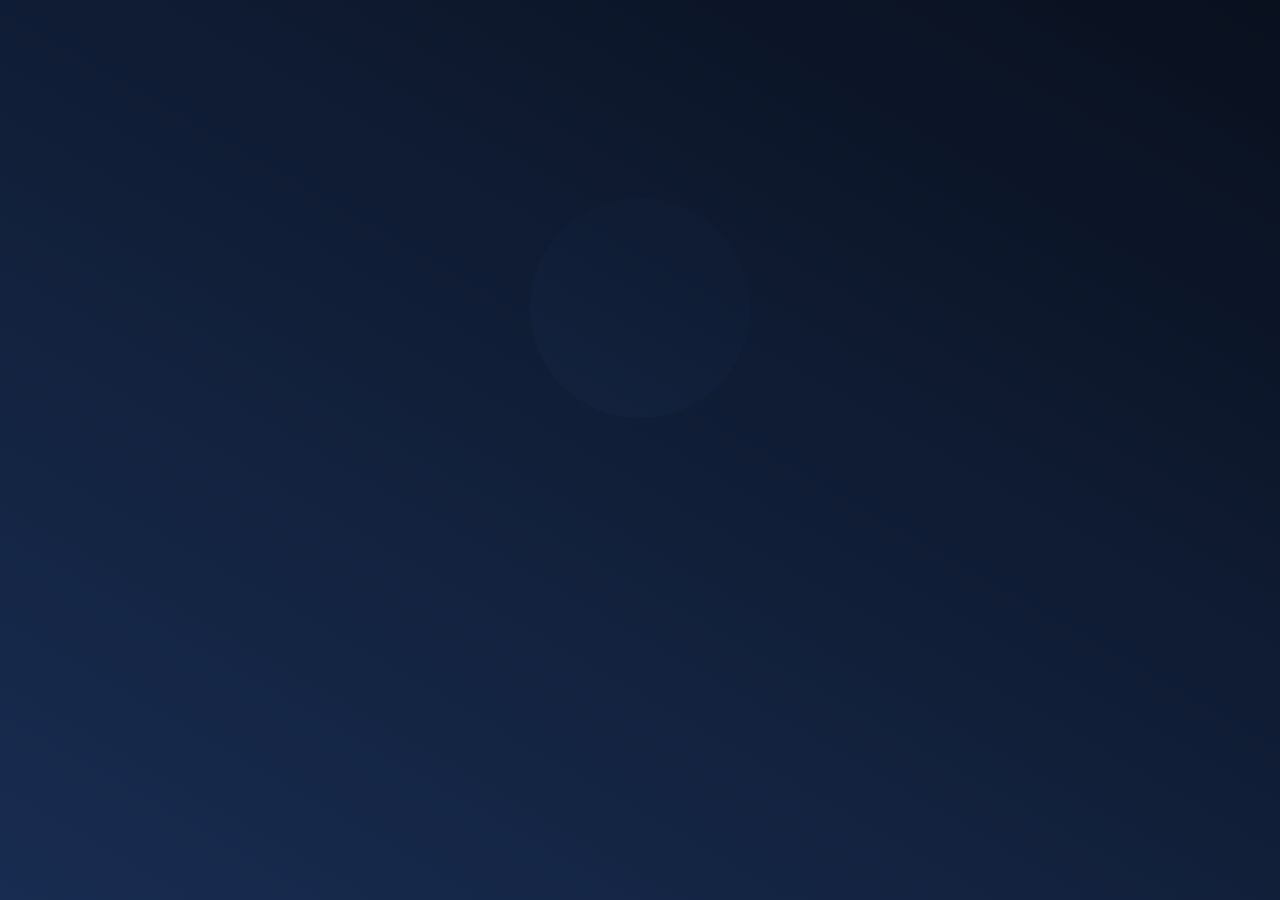
<file: base.html>
<!DOCTYPE html>

<html>
    <title>
        Solar Eclipse Animation For Portfolio,
    </title>
    <head>
<link rel="stylesheet" href="styles.css">
    </head>
        <body> 
            <div class="moon">
                
            </div>
        </body>
</html>
</file>
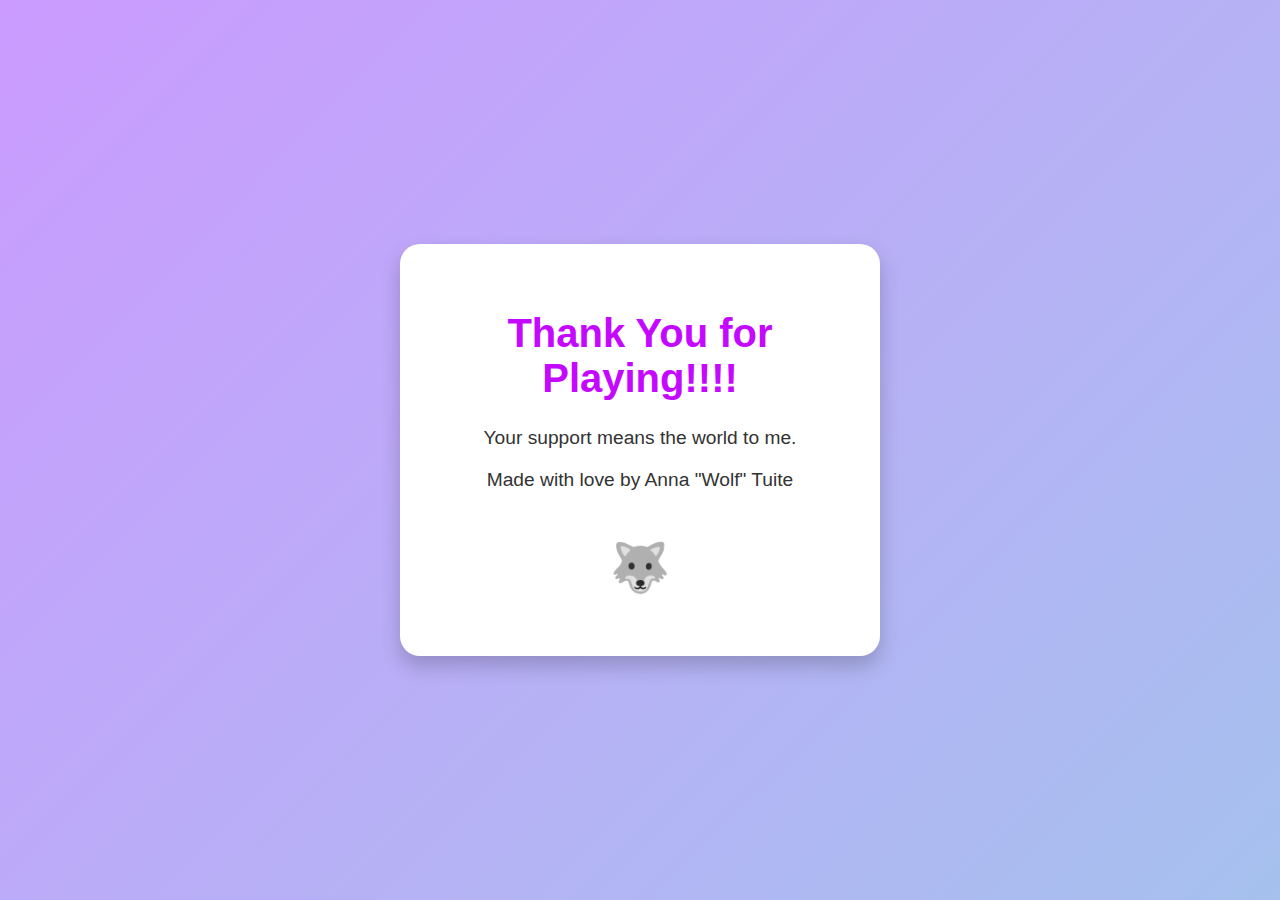
<file: ZomBot/easteregg.html>
<!DOCTYPE html>
<html lang="en">
<head>
    <meta charset="UTF-8">
    <meta name="viewport" content="width=device-width, initial-scale=1.0">
    <title>Thank You!</title>
    <style>
        body {
            display: flex;
            justify-content: center;
            align-items: center;
            height: 100vh;
            margin: 0;
            background: linear-gradient(135deg, #cb9bff 0%, #a6c1ee 100%);
            font-family: 'Arial', sans-serif;
            text-align: center;
        }
        .container {
            background: white;
            padding: 40px;
            border-radius: 20px;
            box-shadow: 0 10px 20px rgba(0, 0, 0, 0.2);
            max-width: 400px;
            animation: pop 0.8s ease;
        }
        h1 {
            color: #c508ff;
            font-size: 2.5em;
        }
        p {
            color: #333;
            font-size: 1.2em;
            margin-bottom: 20px;
        }
        .emoji {
            font-size: 3em;
            animation: bounce 1.5s infinite;
        }
        @keyframes bounce {
            0%, 100% { transform: translateY(0); }
            50% { transform: translateY(-10px); }
        }
        @keyframes pop {
            0% { transform: scale(0.5); opacity: 0; }
            100% { transform: scale(1); opacity: 1; }
        }
    </style>
</head>
<body>
<div class="container">
    <h1>Thank You for Playing!!!!</h1>
    <p>Your support means the world to me.</p>
    <p>Made with love by Anna "Wolf" Tuite</p>
    <p class="emoji">🐺</p>

</body>
</html>
</file>
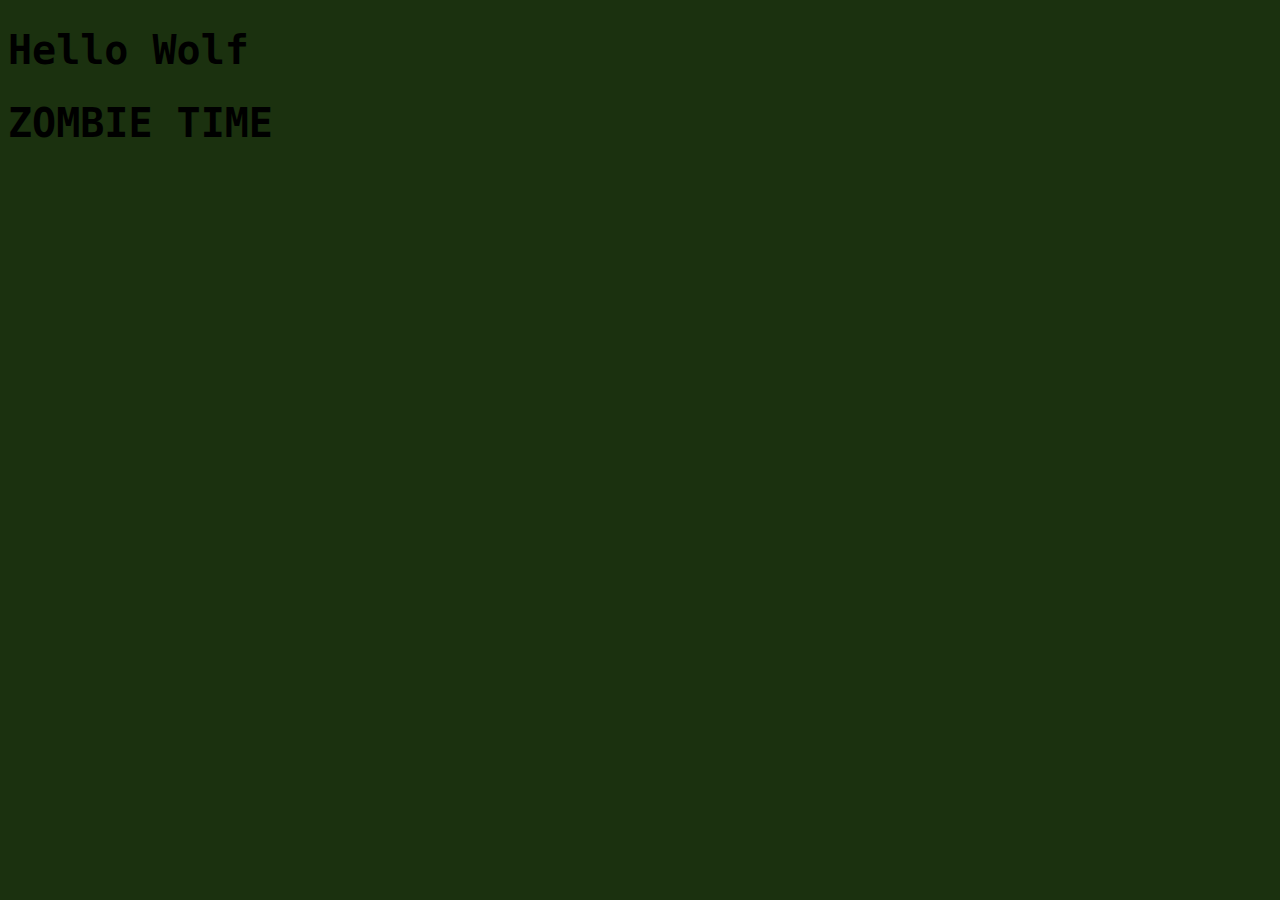
<file: ZomBot/zombie.html>
<!DOCTYPE html>
<html lang="en">

<head>
    <meta charset="UTF-8">
    <meta name="viewport" content="width=device-width, initial-scale=1.0">
    <title>Document</title>
    <link rel="stylesheet" href="styles.css">
    <script src="script.js" defer></script>
</head>

<body>
    <h1>Hello Wolf</h1>
    <h1> ZOMBIE TIME </h1>

    

    </div>
</body>

</html>
</file>
<file: styles.css>
html {
    margin: 0px;
    padding: 0px;
    height: 100%;
    box-sizing: border-box;
}

* {
    padding: 0px;
    box-sizing: inhert;
} 

body { 
    display: flex;
    align-items: center;
    justify-content: center;
    height: 600px;
    background-image: linear-gradient(30deg, #182C51, #09101e);
    overflow: hidden;
}

.moon {
    width: 220px;
    height: 220px;
    border-radius: 50%;
    position: relative;
    background-image: linear-gradient(30deg, #13223f, #0e1a30);
}

.moon::before {
    content: "";
    background-color: rgba(0,0,0,0);
    border-radius: 50%;
    z-index: -1;
    width: 100%;
    height: 100%;
    position: absolute;
    display: block;
    animation: 3.2s eclipse-animation linear infinite alternate;
}

@keyframes eclipse-animation {
    0% {
      box-shadow: none;
      transform: translate(-30px, 30px) scale(0.9);
    }
    50% {
      transform: translate(0px, 0px) scale(1.02);
      box-shadow: 0 0 10px #f9f3f2, 0 0 80px 8px #C7938B;
      background-color: #efdbd8;
    }
    100% {
      transform: translate(30px, -30px) scale(0.9);
      box-shadow: none;
    }
}

@media ( 768px ) {
    moon {
       width: 160px;
       height: 160px;
    }
}
</file>
<file: ZomBot/styles.css>
:root {
    --1-color: #9C9C9C;
    --2-color: white;
    --3-color: #f46817;
    --4-color: #FFDDD2; 
    --5-color: #faa96f;
    --6-color: hsl(0, 0%, 9%); 
    --7-color: #772518;
    --8-color: #f3dada;
    --9-color:#b3eaa4; 
    --10-color: #1B310F;
    --11-color: #e7a8f6;
}


body {
    background-color: var(--10-color);
    font-family: 'Andale Mono', monospace;
}

h1 {
    font-size: 40px;
    font-weight: bold;
}

.phone-screen {
    width: 667px;
    height: 667px;
    margin: 0 auto;
    background: rgb(22, 22, 22);
    border-radius: 36px;
    box-shadow: 0 4px 8px rgba(0, 0, 0, 0.2);
    position: relative;
    overflow: hidden;
    font-family: 'Andale Mono', monospace;
    display: flex;
    flex-direction: column;
}

.header {
    height: 50px;
    background-color: var(--2-color);
    color: black;
    display: flex;
    align-items: center;
    justify-content: center;
    font-size: 18px;
    font-weight: bold;
    border-top-left-radius: 30px;
    border-top-right-radius: 30px;
    cursor: pointer;
}
.header:hover{
    font-size: 16px;

}

.chatbox {
    padding: 20px;
    height: calc(100% - 170px);
    overflow-y: auto;
    display: flex;
    flex-direction: column;
    justify-content: flex-end;
}

.message {
    background-color: black;
    border-radius: 100px;
    padding: 15px;
    margin: 5px 0;
    max-width: 80%;
}

.message.user {
    background-color: var(--5-color);
    color: rgb(49, 49, 56);
    align-self: flex-end;
    border-radius: 100px;
}

.message.bot {
    background-color: var(--9-color);
    color: black;
    align-self: flex-start;
    border-radius: 100px;
}

.message.bot a {
    color: #843b62;
    text-decoration: underline;
    cursor: pointer;
}

.choices {
    padding: 10px;
    /*border-top: 1px solid #ccc;
        background-color: #fff;*/
    position: relative;
}

.choice-button {
    font-family: 'Andale Mono', monospace;
    background-color: var(--2-color);
    color: var(--6-color);
    border: none;
    padding: 10px;
    margin: 5px 0;
    border-radius: 100px;
    cursor: pointer;
    font-size: 14px;
    width: 100%;
}

.choice-button:hover {
    background-color: var(--3-color);
}

/* .result-overlay {
        position: absolute;
        top: 0;
        left: 0;
        width: 100%;
        height: 100%;
        background-color: rgba(0, 0, 0, 0.9);
        color: white;
        display: flex;
        flex-direction: column;
        align-items: center;
        justify-content: center;
        z-index: 10;
        display: none;
    }
    .result-image {
        width: 90%;
        max-width: 300px;
        border-radius: 10px;
        margin-bottom: 10px;
    }
    .result-text {
        font-family: 'Andale Mono', monospace;
        text-align: center;
        padding: 20px;
    } */
    
.close-button {
    position: absolute;
    top: 20px;
    right: 20px;
    background: transparent;
    font-family: 'Andale Mono', monospace;
    color: black;
    font-size: 24px;
    border: none;
    cursor: pointer;
}

.restart-button {
    background-color: var(--4-color);
    color: var(--5-color);
    border: none;
    padding: 10px 20px;
    border-radius: 5px;
    cursor: pointer;
    font-size: 16px;
    margin-top: 20px;
}

.restart-button:hover {
    background-color: var(--4-color);
}

.restart-button2 {
    background-color: var(--1-color);
    color: var(--1-color);
    border: none;
    padding: 1px 2px;
    border-radius: 5px;
    cursor: pointer;
    font-size: 16px;
    margin-top: 20px;
}

.typing-indicator {
    font-style: italic;
    color: #999;
    display: none;
}


footer {
    text-align: center;
}

footer a {
    font-size: 10px;
    text-decoration: none;
    color: var(--9-color);
    transition: color 0.3s;
}

footer a:hover {
    color: var(--3-color);
}

a {
    /*font-size: 9px;*/
    text-decoration: none;
    color: #00464d;
    transition: color 0.3s ease, font-size 0.3s ease;
}

.result-page a:hover {
    color: var(--9-color);
    font-size: 110%;
    cursor: pointer;
}

.start-page a:hover {
    color: var(--9-color);
    cursor: pointer;
}

.start-page {
    width: 400px;
    margin: 0 auto;
    background: var(--2-color);
    color: var(--6-color);
    border-radius: 36px;
    position: relative;
    overflow: hidden;
    font-family: 'Andale Mono', monospace;
    display: flex;
    flex-direction: column;
    align-items: center;
    justify-content: flex-start;
    padding: 10px;
    box-sizing: border-box;
    text-align: center;
}

.top-image {
    width: 100%;
    /*height: auto;*/
    object-fit: cover;
    /*min-height: 200px;*/
    object-fit: cover;
    margin-bottom: 10px;
    transition: opacity 0.5s ease;
}

.start-button,
.restart-button {
    font-family: 'Andale Mono', monospace;
    background-color: var(--9-color);
    color: rgb(22, 22, 22);
    border: none;
    padding: 10px 20px;
    margin: 10px 5px;
    border-radius: 30px;
    cursor: pointer;
    font-size: 16px;
    box-shadow: 0 2px 4px rgba(0, 0, 0, 0.2);
}

.start-button:hover,
.restart-button:hover {
    background-color: var(--3-color);
}

.start-page p,
p1 {
    font-size: 16px;
    margin: 5px 0;
    line-height: 1.5;
}

/*.start-page a {
        text-decoration: none;
    }*/

.start-page .button-group {
    display: flex;
    gap: 10px;
    justify-content: center;
}

p2 {
    font-size: 9.5px;
    text-align: center;
}

p3 {
    font-size: 9.5px;
    text-align: left;
}

/*@media screen and (max-width:500px) {
    .phone-screen {
        width: 100vw;
        height: 100vh;
        border-radius: 0;
        box-shadow: none;
        margin: 0;
    }

    .header {
        border-top-left-radius: 0px;
        border-top-right-radius: 0px;
    }
}*/


.result-page {
    width: 400px;
    margin: 0 auto;
    background: var(--2-color);
    color: var(--6-color);
    /*border-radius: 36px;*/
    position: relative;
    font-family: 'Andale Mono', monospace;
    display: flex;
    flex-direction: column;
    align-items: center;
    justify-content: center;
    padding: 20px;
    text-align: center;
}

.result-image {
    width: 80%;
    max-width: 300px;
    /*border-radius: 10px;*/
}

.result-text {
    font-family: 'Andale Mono', monospace;
    text-align: center;
    margin-bottom: 20px;
}


.a2 {
    /*font-size: 9px;*/
    text-decoration: none;
    color: var(--3-color);
    transition: color 0.3s ease, font-size 0.3s ease;
}

.a2:hover {
    color: var(--9-color);
    font-size: 110%;
    cursor: pointer;
}

.icon {
    position: absolute;
    font-size: 30px;
    opacity: 0;
    pointer-events: none;
    animation: fall 3s ease-in-out forwards;
}

.star {
    color: #ade1eb;
}

.heart {
    color: #54cc72;
}

@keyframes fall {
    0% {
        transform: translateY(0) scale(1);
        opacity: 1;
    }

    100% {
        transform: translateY(500px) scale(0.5);
        opacity: 0;
    }
}

.top-image:hover {
    content: url('IMG/front2.gif');
}


.tooltip {
    position: relative;
    display: inline-block;
    cursor: pointer;
}

.tooltip .tooltiptext {
    font-family: 'Andale Mono', monospace;
    visibility: hidden;
    width: 160px;
    background-color: black;
    color: var(--1-color);
    text-align: center;
    padding: 5px;
    border-radius: 5px;

    position: absolute;
    bottom: 125%;
    left: 50%;
    transform: translateX(-50%);

    opacity: 0;
    transition: opacity 0.3s;
}

.tooltip:hover .tooltiptext {
    visibility: visible;
    opacity: 1;
}
.icon-button {
background: none;
border: none;
padding: 0;
cursor: pointer;
display: flex;
flex-direction: column; 
align-items: center;
justify-content: center;
}

.app-icon {
width: 80px;
height: 80px;
border-radius: 20px; 
transition: transform 0.2s ease-in-out;
}

.icon-caption {
font-size: 14px;
color: var(--8-color);
margin-top: 5px; 
text-align: center;
font-family: 'Andale Mono', monospace;
}

.icon-button:hover .app-icon {
transform: scale(1.1); 
}

.easteregg {
    position: absolute;
    bottom: 0px;
    right: 0px;
    font-size: 12px;
    background-color: var(--11-color);
    font-family: 'Andale Mono', monospace;
    cursor: pointer;
    text-align: center;
}
</file>
